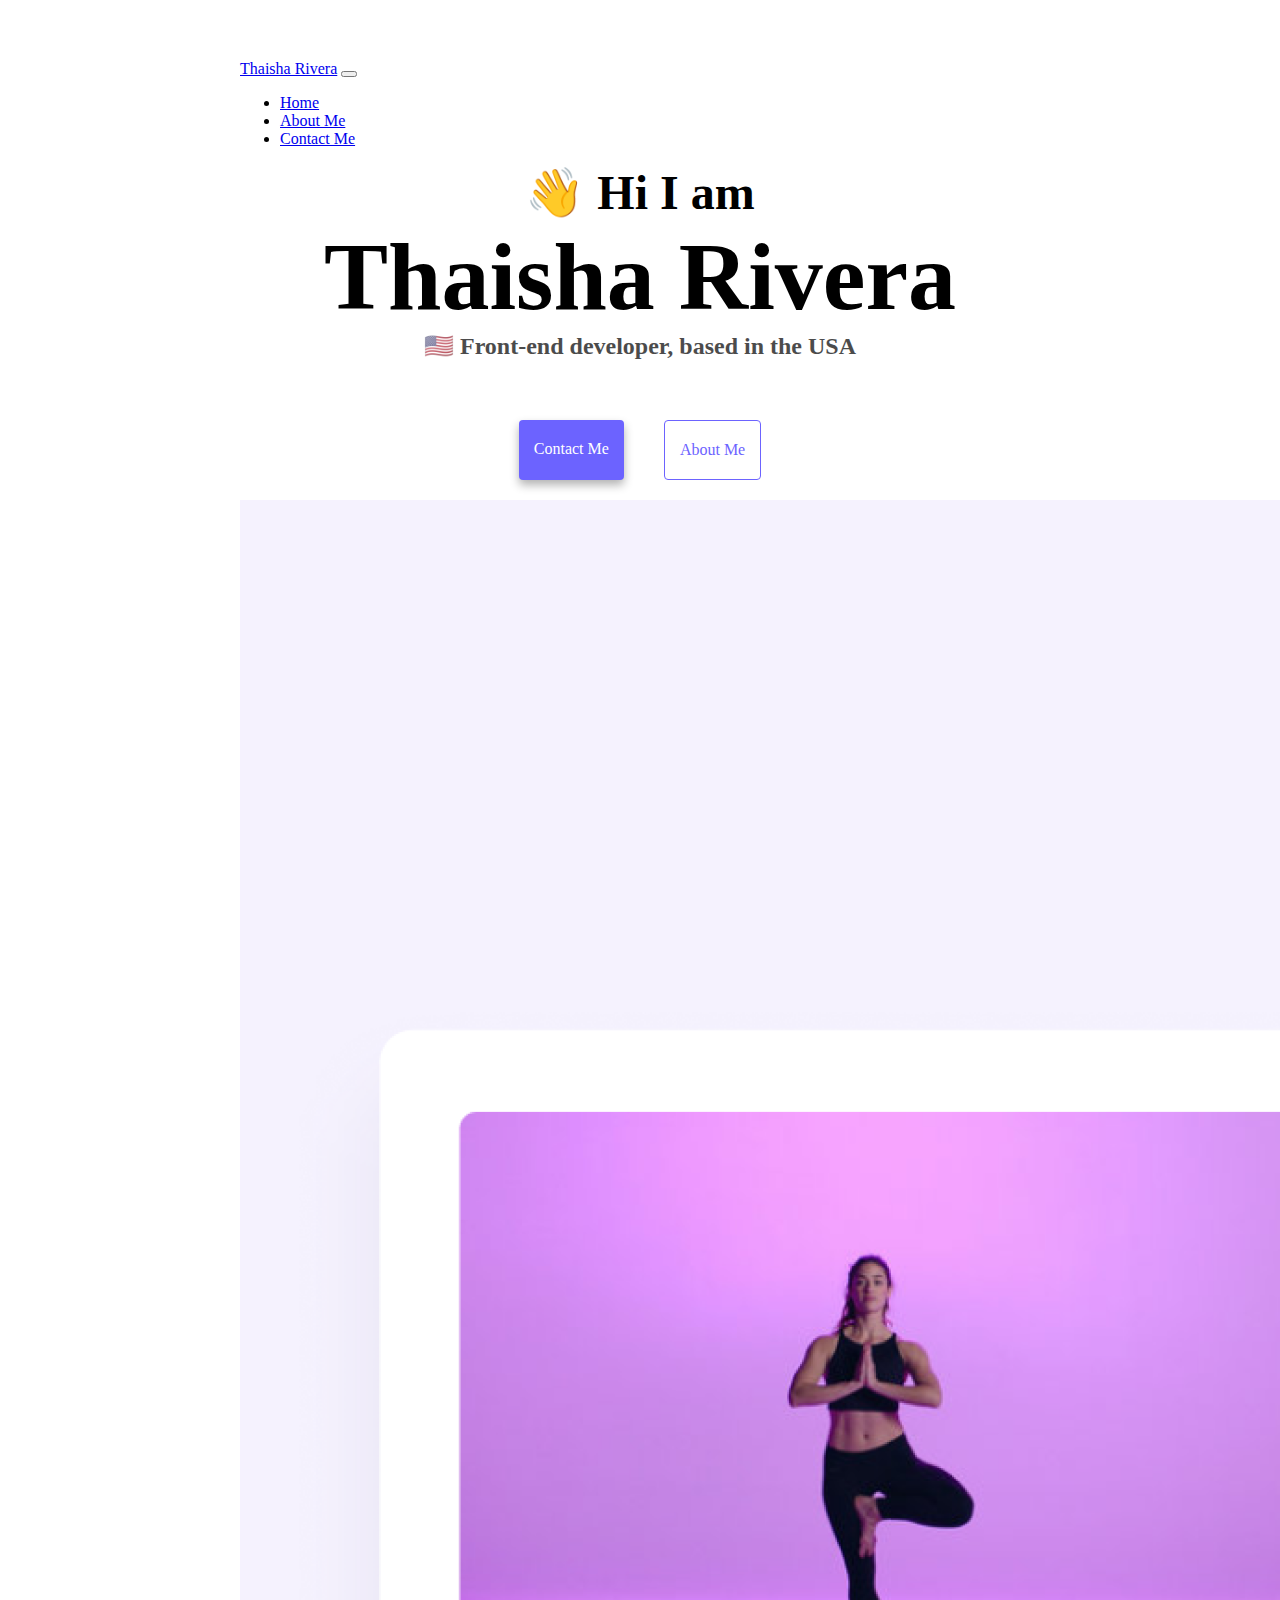
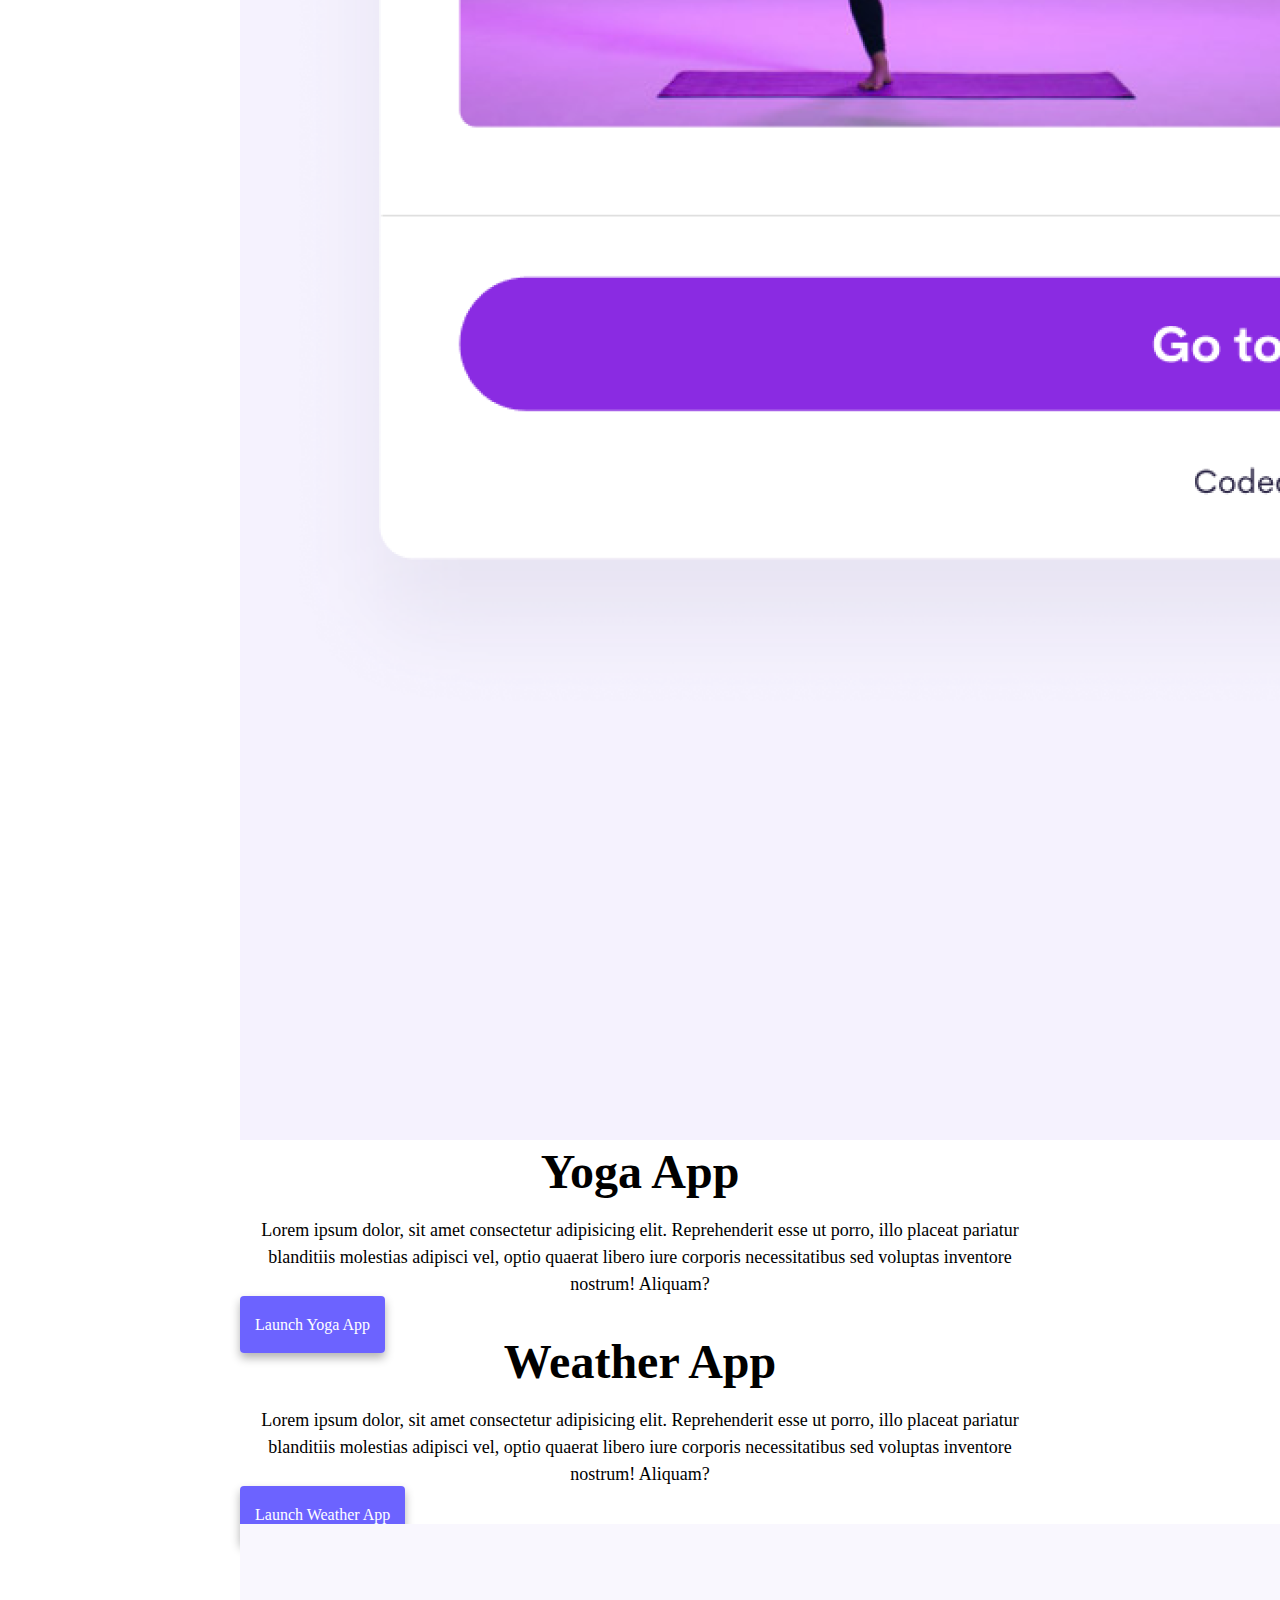
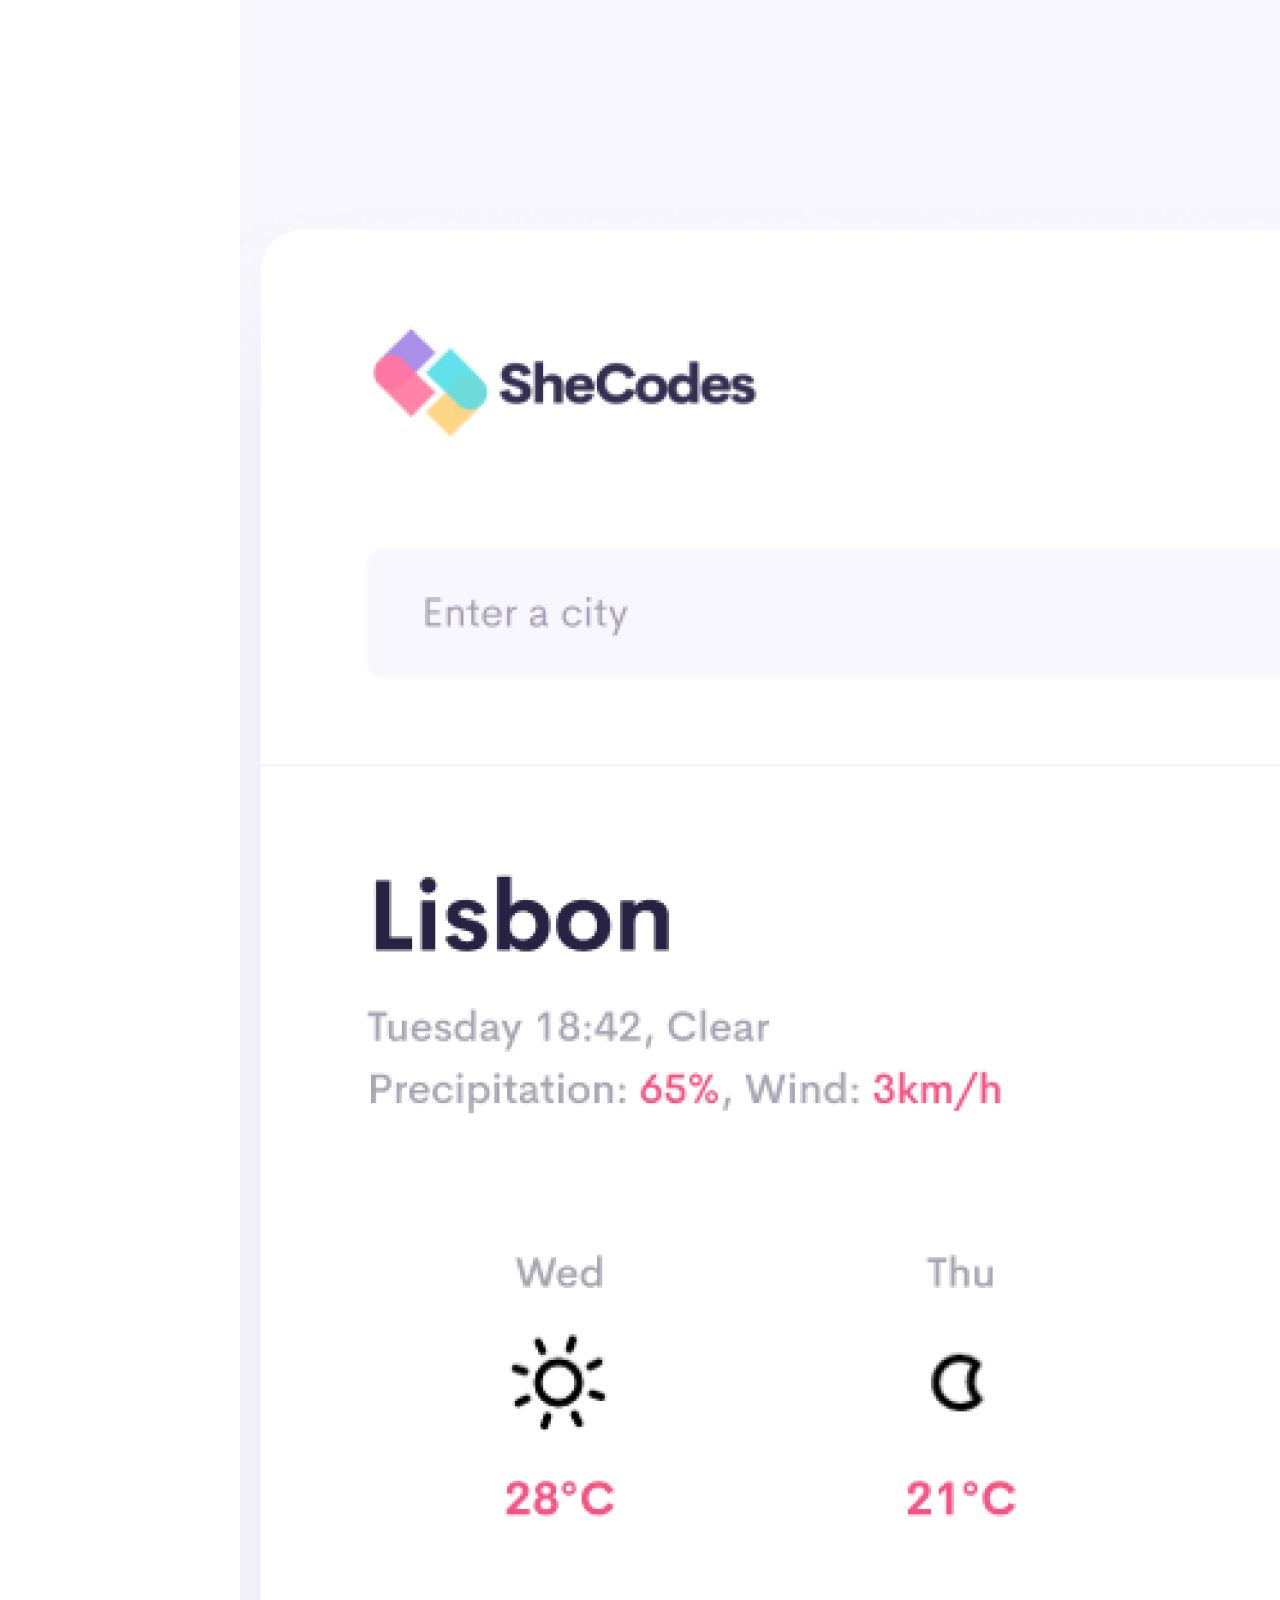
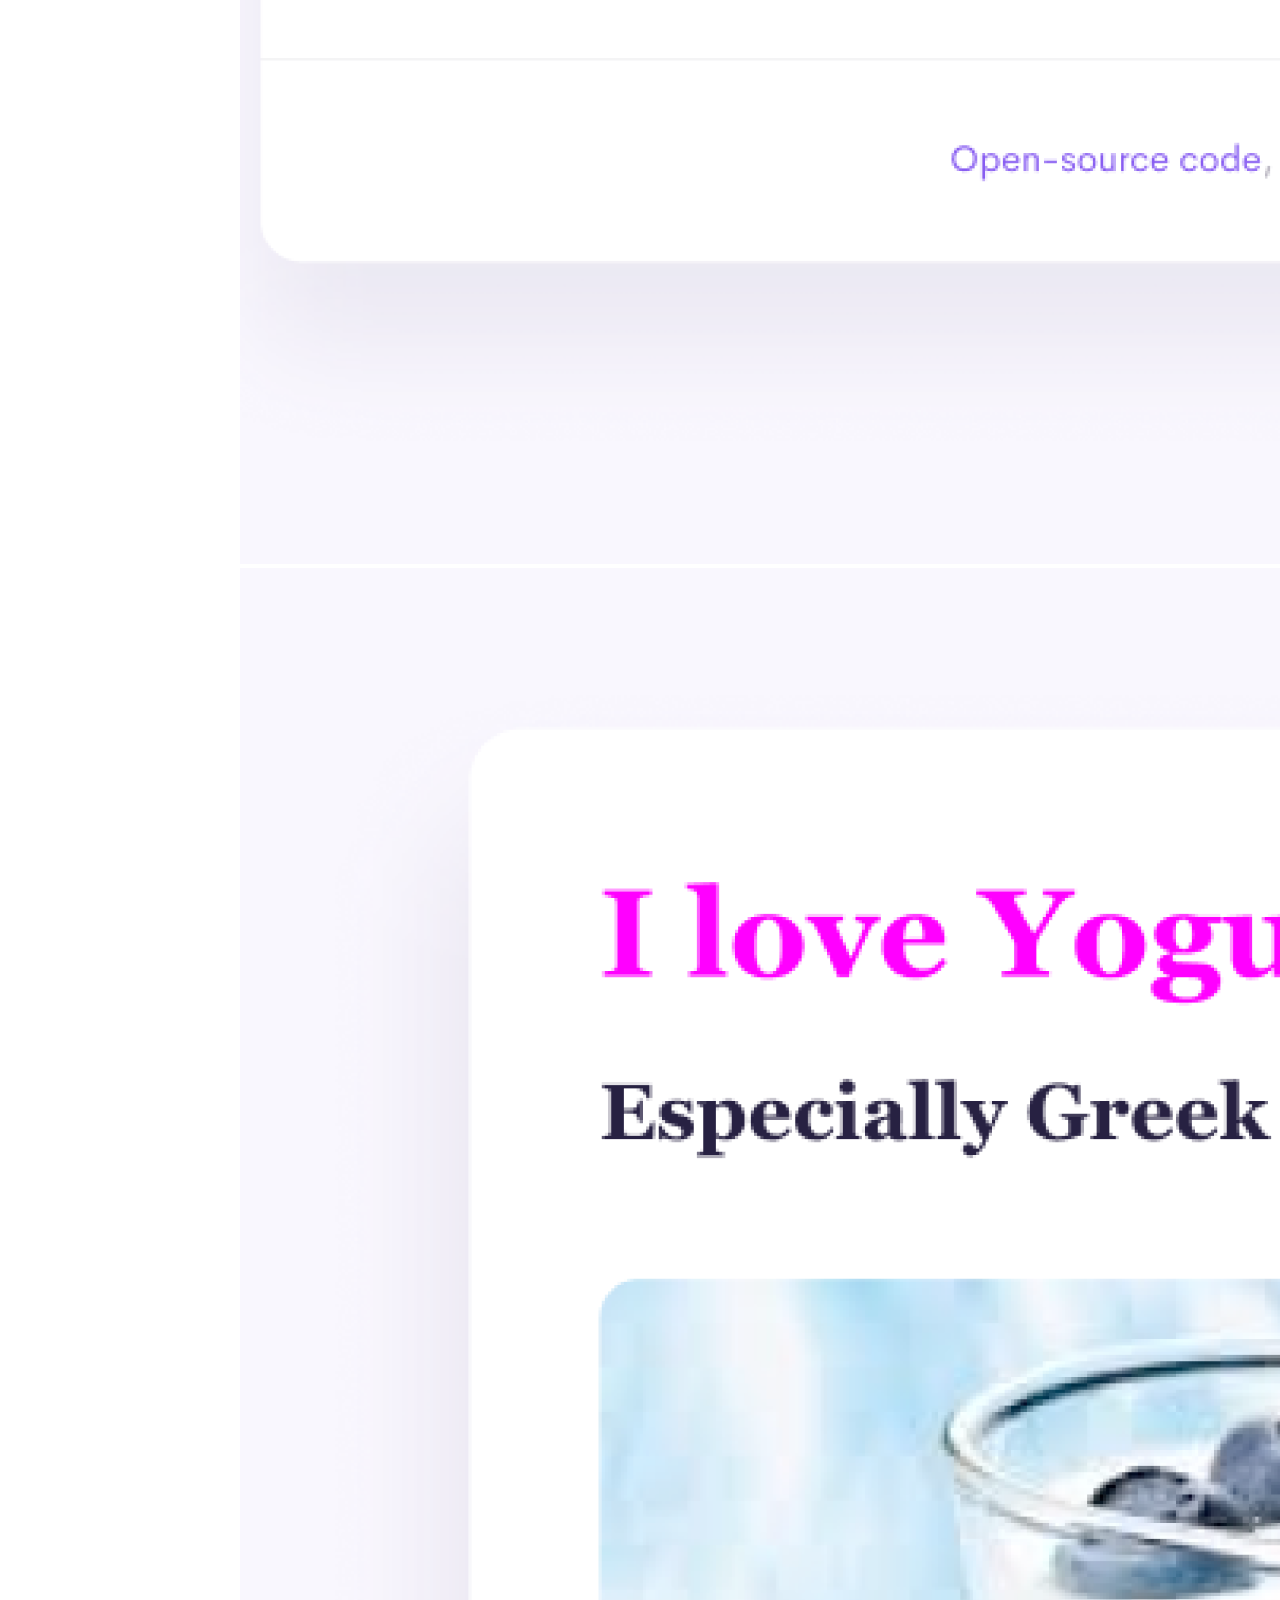
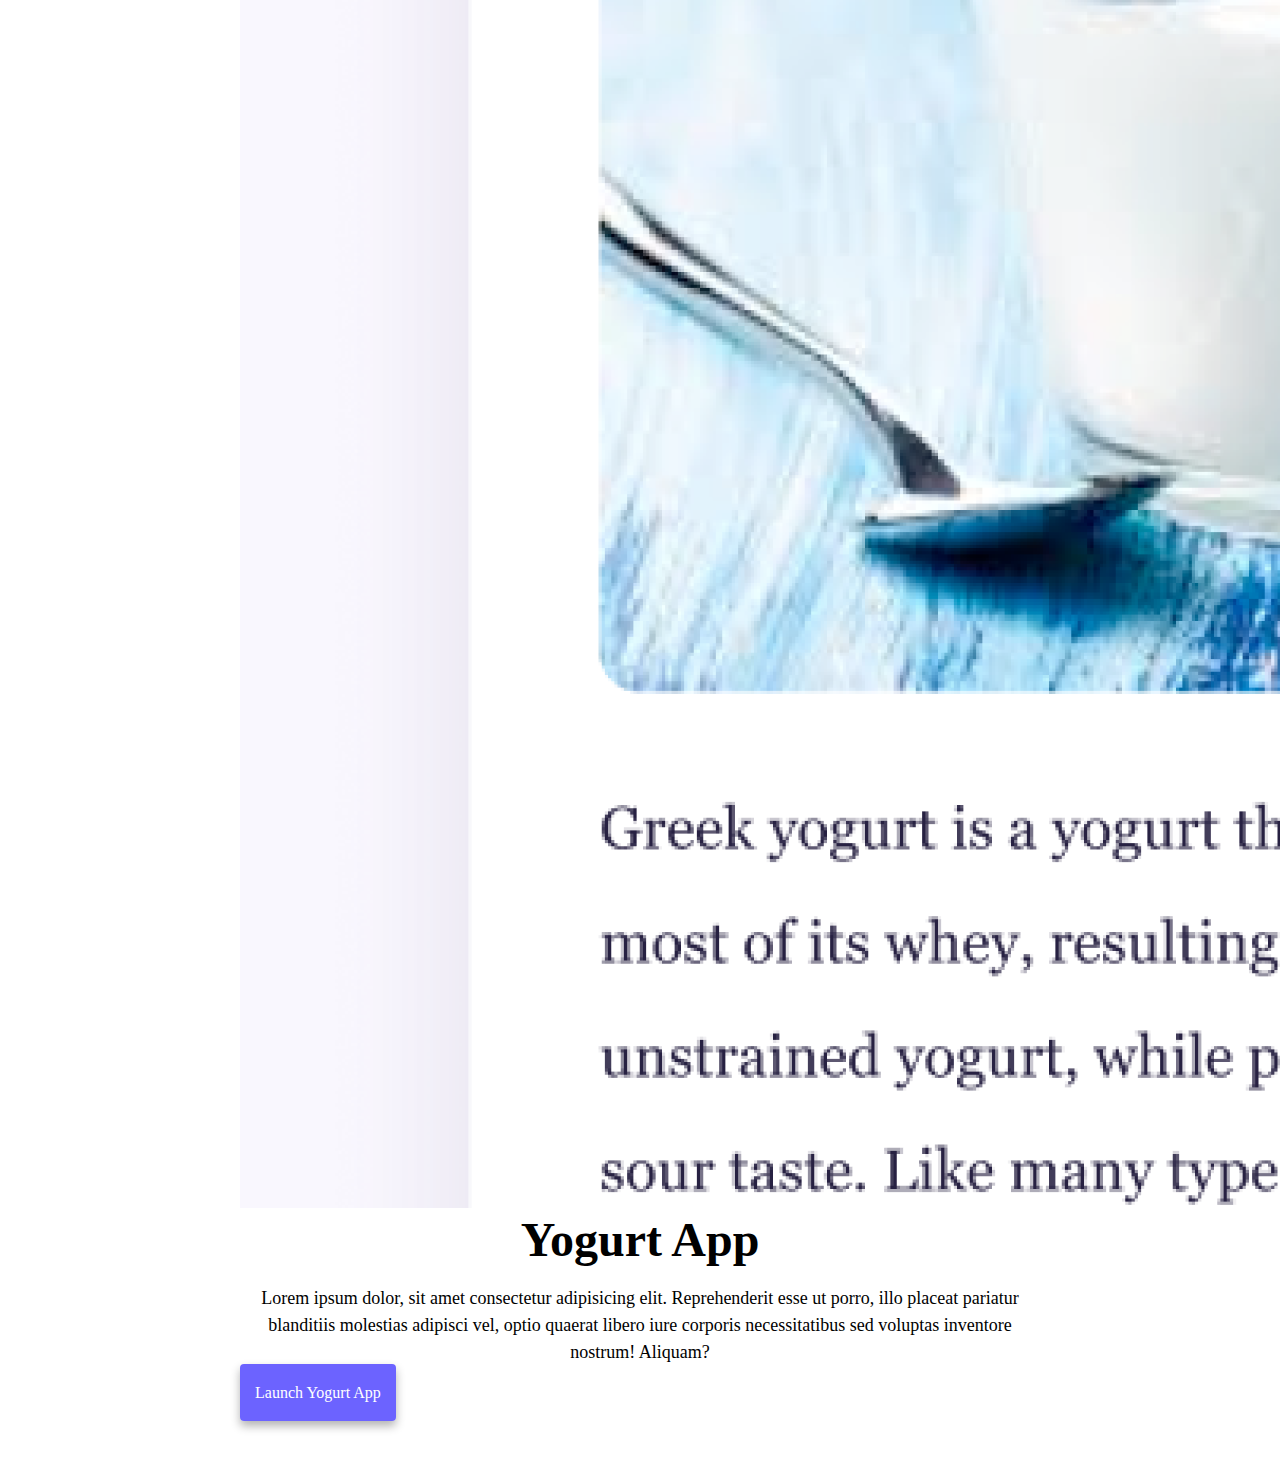
<file: index.html>
<!DOCTYPE html>
<html lang="en">
  <head>
    <meta charset="UTF-8" />
    <meta http-equiv="X-UA-Compatible" content="IE=edge" />
    <meta name="viewport" content="width=device-width, initial-scale=1.0" />
    <meta name="description" content=" Meet the aspiring front-end developer">
    <title>Front-end Developer-Thaisha Rivera</title>
    <link
      href="https://cdn.jsdelivr.net/npm/bootstrap@5.3.1/dist/css/bootstrap.min.css"
      rel="stylesheet"
      integrity="sha384-4bw+/aepP/YC94hEpVNVgiZdgIC5+VKNBQNGCHeKRQN+PtmoHDEXuppvnDJzQIu9"
      crossorigin="anonymous"
    />
    <link rel="stylesheet" href="style.css" />
  </head>
  <body>
    <nav class="navbar navbar-expand-lg bg-body-tertiary fixed-top">
      <div class="container-fluid">
        <a class="navbar-brand" href="#">Thaisha Rivera</a>
        <button
          class="navbar-toggler"
          type="button"
          data-bs-toggle="collapse"
          data-bs-target="#navbarNav"
          aria-controls="navbarNav"
          aria-expanded="false"
          aria-label="Toggle navigation"
        >
          <span class="navbar-toggler-icon"></span>
        </button>
        <div class="collapse navbar-collapse" id="navbarNav">
          <ul class="navbar-nav">
            <li class="nav-item">
              <a class="nav-link active" aria-current="page" href="#" title="Go back to homepage">Home</a>
            </li>
            <li class="nav-item">
              <a class="nav-link" href="about.html" title="Learn About Thaisha">About Me</a>
            </li>
            <li class="nav-item">
              <a class="nav-link" href="about.html#contact" title="Contact Thaisha">Contact Me</a>
            </li>
          </ul>
        </div>
      </div>
    </nav>
    <h2>👋 Hi I am</h2>
    <h1>Thaisha Rivera</h1>
    <h3>🇺🇸 Front-end developer, based in the USA</h3>
    <div class="navigation-links mb-5">
      <a href="about.html#contact" class="contact-link" title="Contact Thaisha">Contact me</a>
      <a href="about.html" class="about-link" title="Learn about Thaisha">About me</a>
    </div>
    <div class="container">
      <div class="row">
        <div class="col-sm-6">
          <img src="images/yoga.png" class="img-fluid rounded d-none d-md-block" alt="yoga app" />
        </div>
        <div class="col-sm-6">
          <h2 class="mb-3">Yoga App</h2>
          <p>
            Lorem ipsum dolor, sit amet consectetur adipisicing elit.
            Reprehenderit esse ut porro, illo placeat pariatur blanditiis
            molestias adipisci vel, optio quaerat libero iure corporis
            necessitatibus sed voluptas inventore nostrum! Aliquam?
          </p>
          <div class="mt-5">
            <a href="#" class="primary-link" title="Visit yoga app"> Launch Yoga App </a>
          </div>
        </div>
      </div>
        <div class="row mt-5">
          <div class="col-sm-6">
            <h2 class="mb-3">Weather App</h2>
            <p>
              Lorem ipsum dolor, sit amet consectetur adipisicing elit.
              Reprehenderit esse ut porro, illo placeat pariatur blanditiis
              molestias adipisci vel, optio quaerat libero iure corporis
              necessitatibus sed voluptas inventore nostrum! Aliquam?
            </p>
            <div class="mt-5">
              <a href="#" class="primary-link" title="Visit Weather App"> Launch Weather App </a>
            </div>
          </div>
          <div class="col-sm-6">
            <img src="images/weather.png" class="img-fluid rounded d-none d-md-block" alt="Weather App" />
          </div>
        </div>
        <div class="row mt-5">
            <div class="col-md-6">
              <img src="images/yogurt.png" class="img-fluid rounded d-none d-md-block" alt="Yogurt App"/>
            </div>
    
            <div class="col-sm-6">
              <h2 class="mb-3">Yogurt App</h2>
              <p>
                Lorem ipsum dolor, sit amet consectetur adipisicing elit.
                Reprehenderit esse ut porro, illo placeat pariatur blanditiis
                molestias adipisci vel, optio quaerat libero iure corporis
                necessitatibus sed voluptas inventore nostrum! Aliquam?
              </p>
              <div class="mt-5">
                <a href="#" class="primary-link" title="Visit yogurt app"> Launch Yogurt App </a>
              </div>
            </div>
      </div>
    <script
      src="https://cdn.jsdelivr.net/npm/bootstrap@5.3.1/dist/js/bootstrap.bundle.min.js"
      integrity="sha384-HwwvtgBNo3bZJJLYd8oVXjrBZt8cqVSpeBNS5n7C8IVInixGAoxmnlMuBnhbgrkm"
      crossorigin="anonymous"
    ></script>
  </body>
</html>
</file>
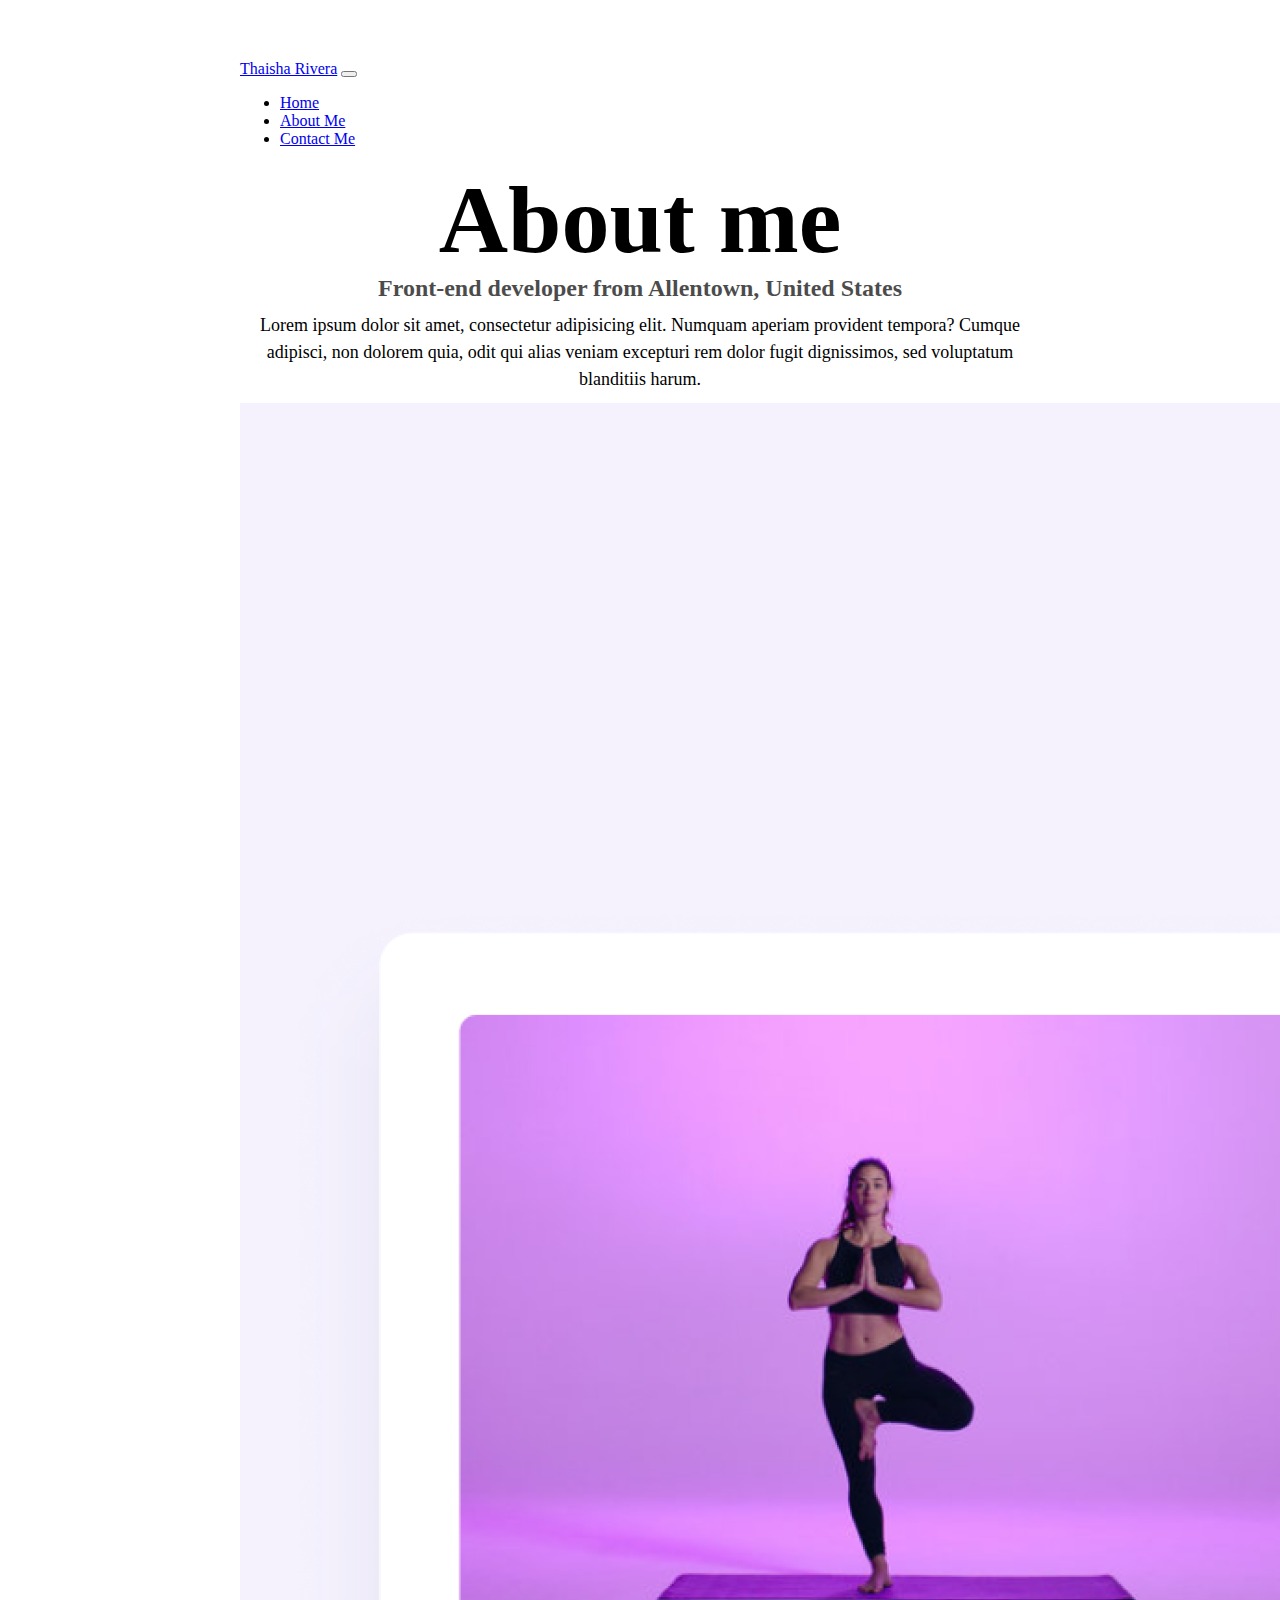
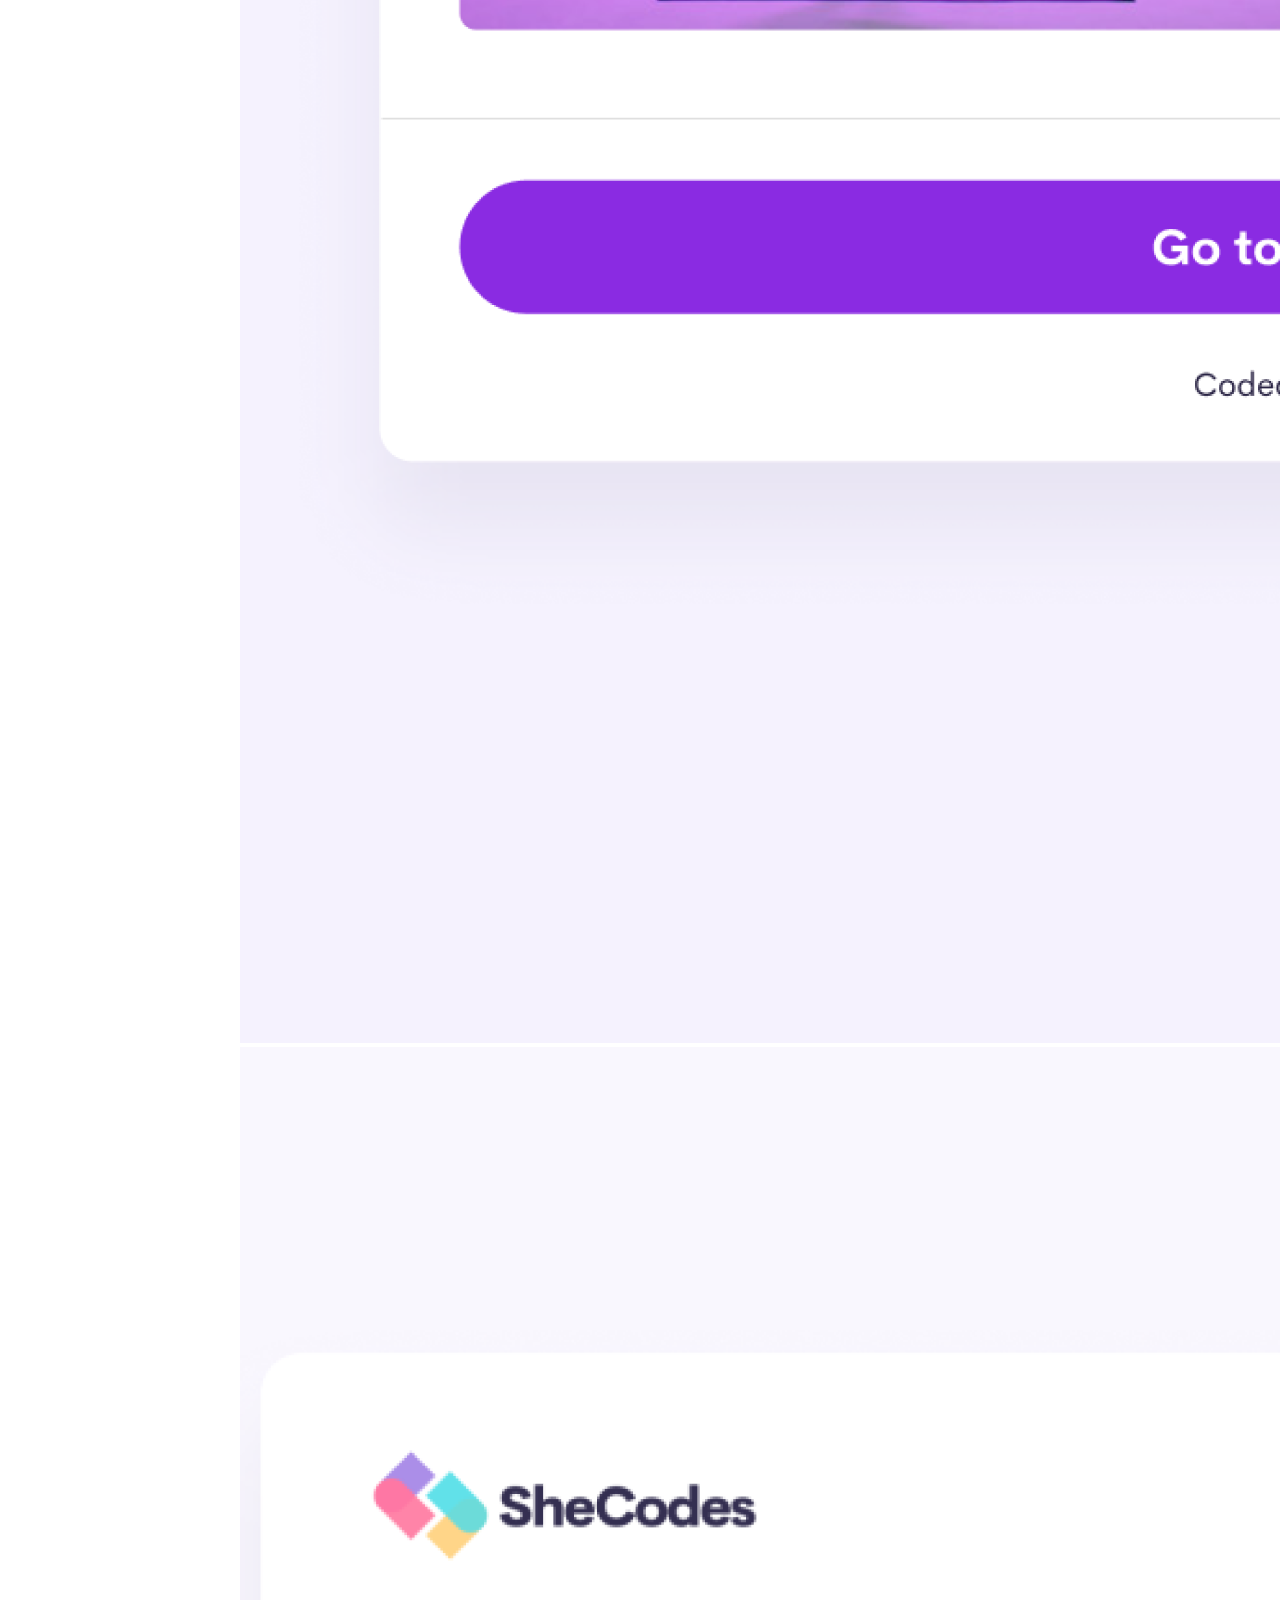
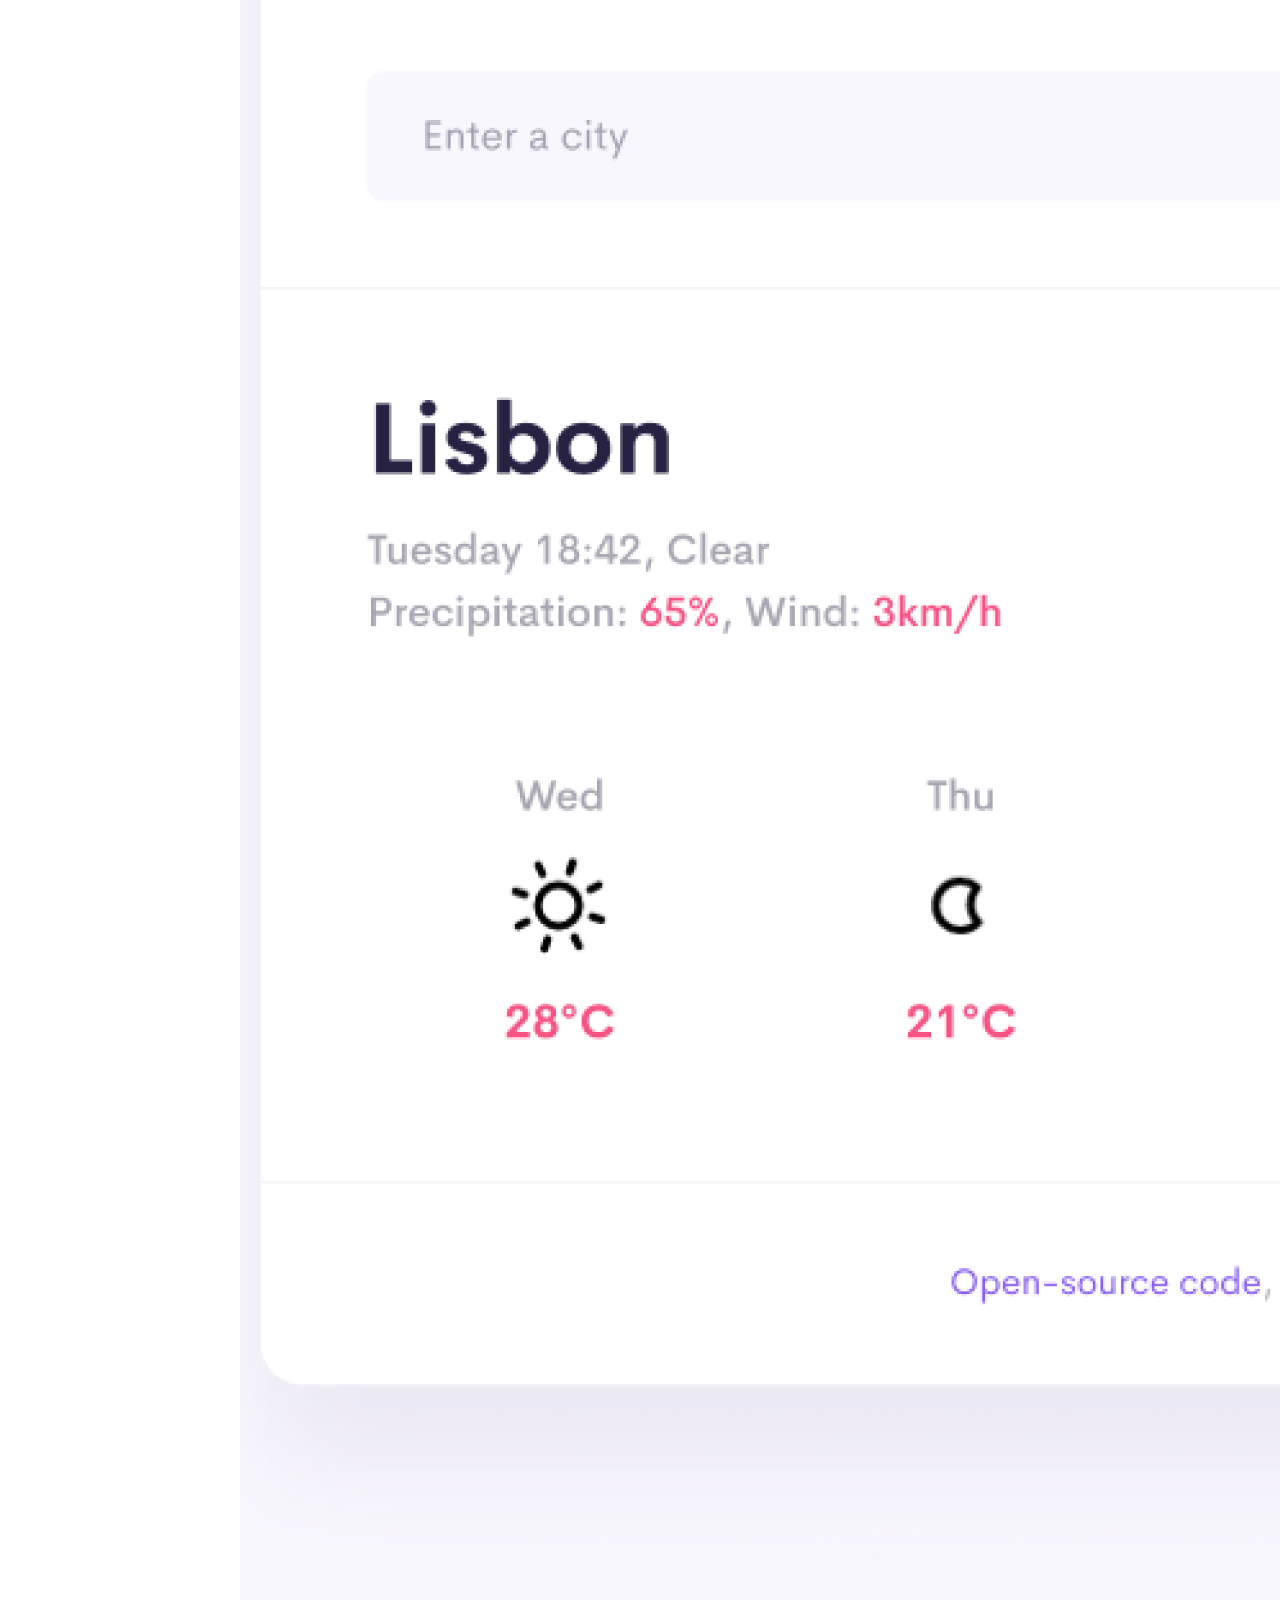
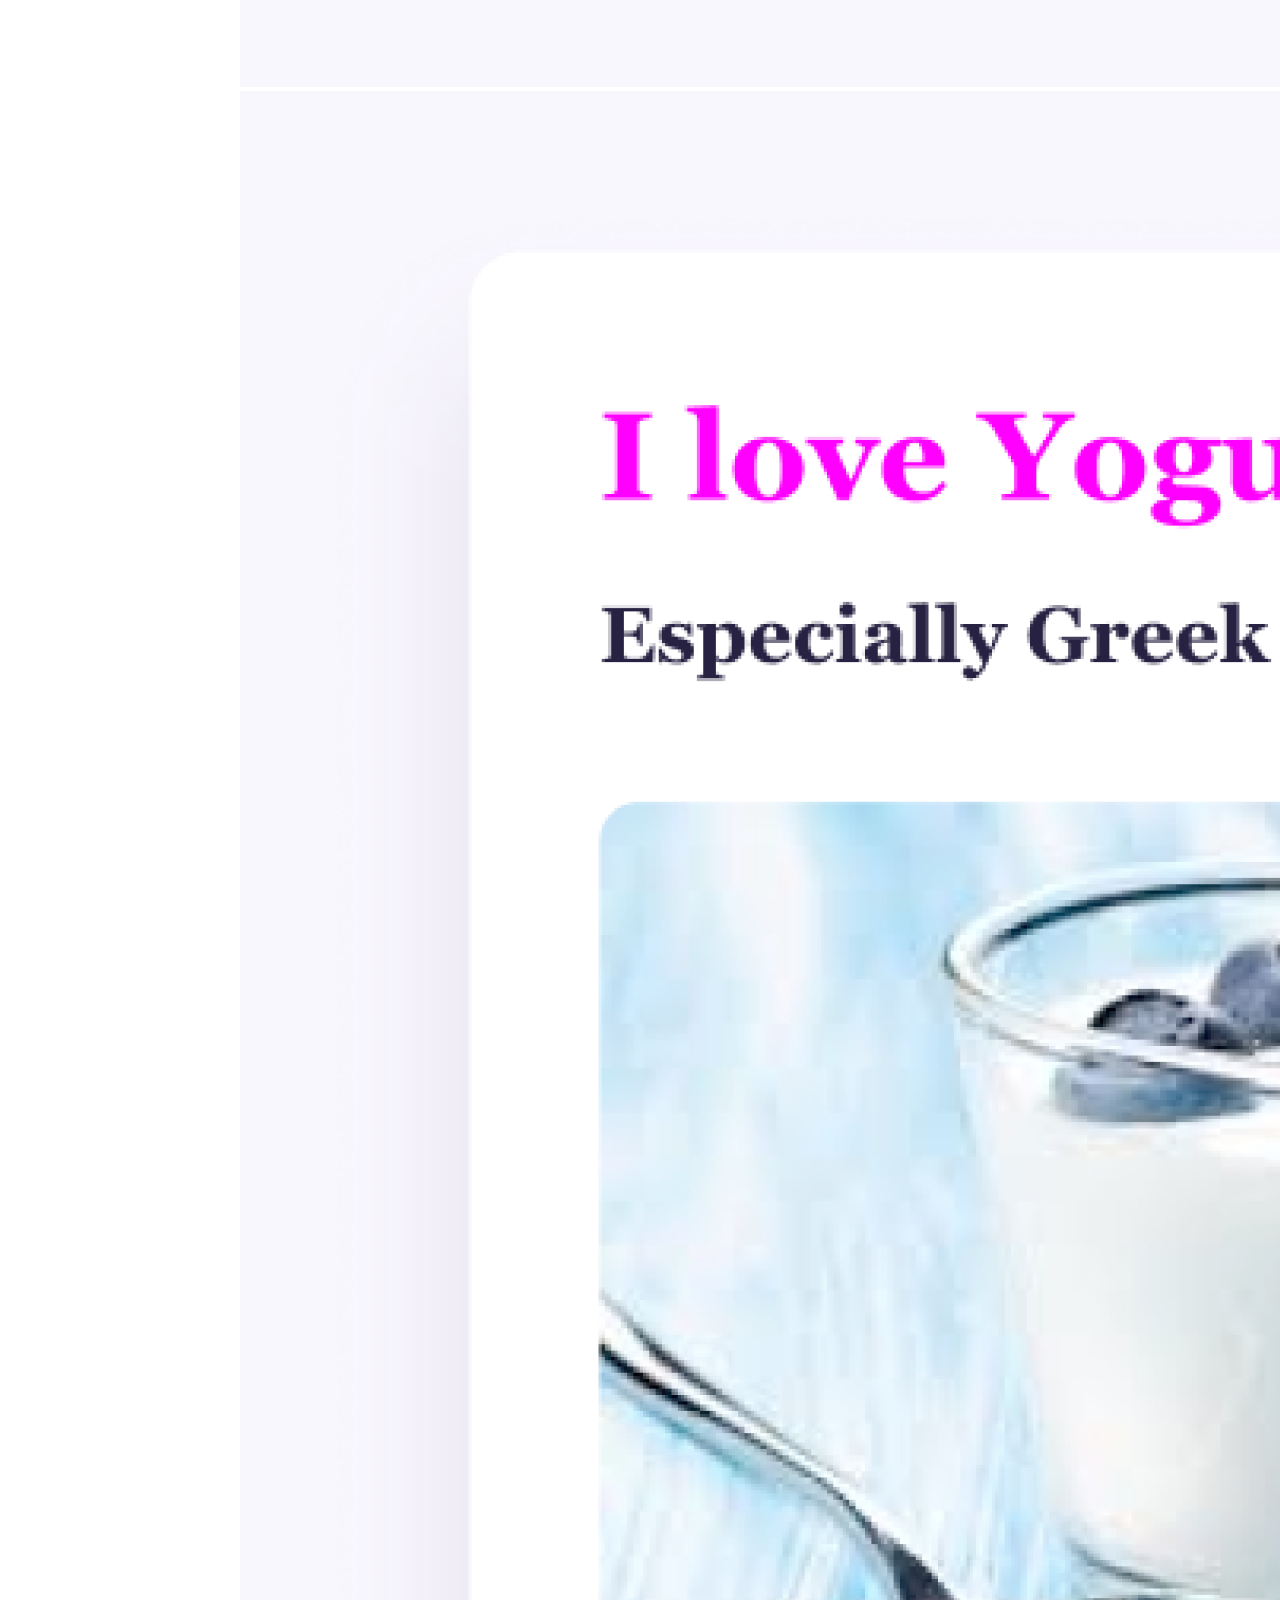
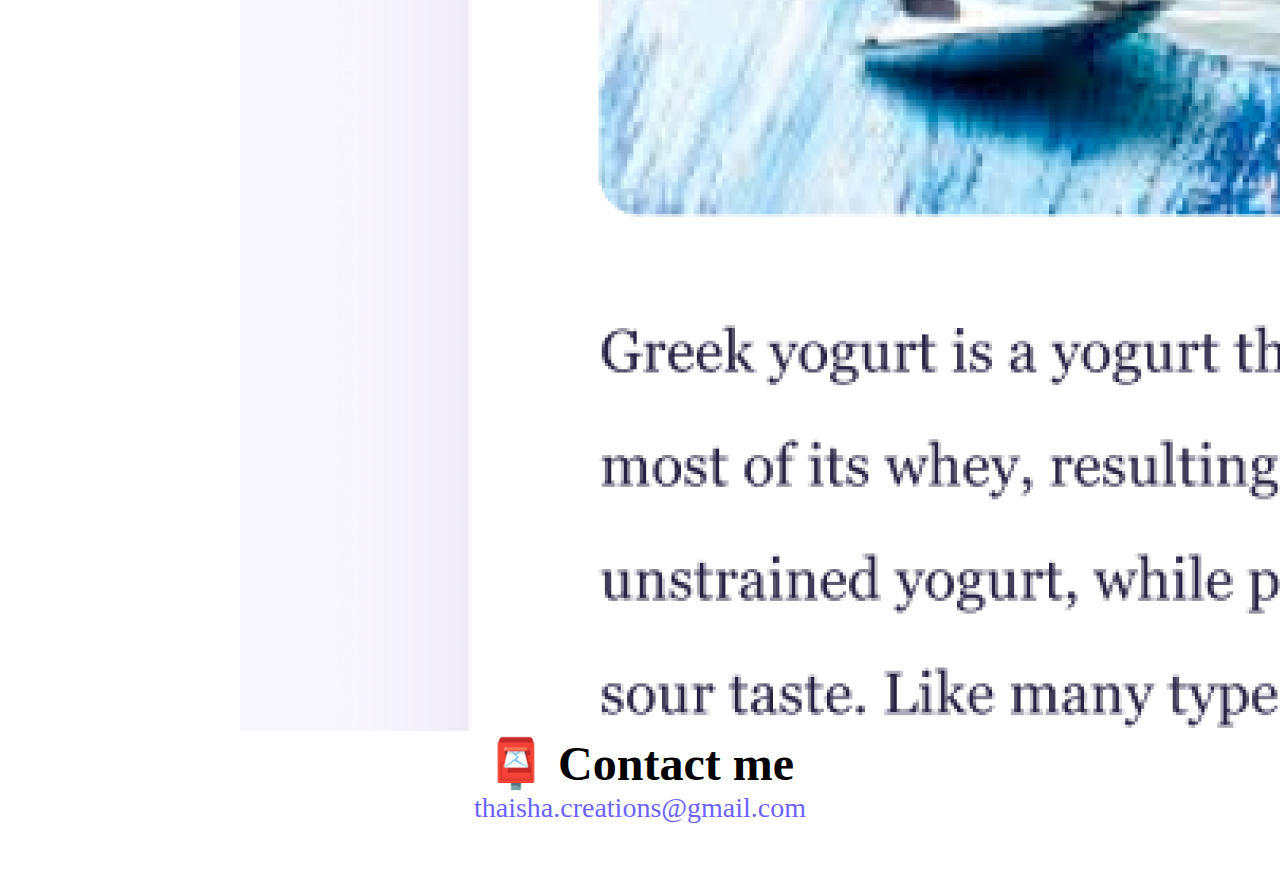
<file: about.html>
<!DOCTYPE html>
<html lang="en">
  <head>
    <meta charset="UTF-8" />
    <meta http-equiv="X-UA-Compatible" content="IE=edge" />
    <meta name="viewport" content="width=device-width, initial-scale=1.0" />
    <meta
      name="description"
      content="About Thaisha Rivera, aspiring Front-end developer based in the US"
    />
    <link
      href="https://cdn.jsdelivr.net/npm/bootstrap@5.3.1/dist/css/bootstrap.min.css"
      rel="stylesheet"
      integrity="sha384-4bw+/aepP/YC94hEpVNVgiZdgIC5+VKNBQNGCHeKRQN+PtmoHDEXuppvnDJzQIu9"
      crossorigin="anonymous"
    />
    <link rel="stylesheet" href="style.css" />
    <title>About Me-Thaisha Rivera</title>
  </head>
  <body>
    <nav class="navbar navbar-expand-lg bg-body-tertiary fixed-top">
      <div class="container-fluid">
        <a class="navbar-brand" href="#">Thaisha Rivera</a>
        <button
          class="navbar-toggler"
          type="button"
          data-bs-toggle="collapse"
          data-bs-target="#navbarNav"
          aria-controls="navbarNav"
          aria-expanded="false"
          aria-label="Toggle navigation"
        >
          <span class="navbar-toggler-icon"></span>
        </button>
        <div class="collapse navbar-collapse" id="navbarNav">
          <ul class="navbar-nav">
            <li class="nav-item">
              <a
                class="nav-link"
                aria-current="page"
                href="index.html"
                title="Go back to homepage"
                >Home</a
              >
            </li>
            <li class="nav-item">
              <a
                class="nav-link active"
                href="about.html"
                title="Learn about Thaisha"
                >About Me</a
              >
            </li>
            <li class="nav-item">
              <a
                class="nav-link"
                href="about.html#contact"
                title="Contact Thaisha"
                >Contact Me</a
              >
            </li>
          </ul>
        </div>
      </div>
    </nav>
    <h1>About me</h1>
    <h3>Front-end developer from Allentown, United States</h3>
    <div class="about-paragraphs text-center">
      <p>
        Lorem ipsum dolor sit amet, consectetur adipisicing elit. Numquam
        aperiam provident tempora? Cumque adipisci, non dolorem quia, odit qui
        alias veniam excepturi rem dolor fugit dignissimos, sed voluptatum
        blanditiis harum.
      </p>
    </div>
    <div class="container">
      <div class="row">
        <div class="col-sm-4">
          <img
            src="images/yoga.png"
            class="img-fluid p-2 shadow rounded"
            alt="yoga app"
          />
        </div>
        <div class="col-sm-4">
          <img
            src="images/weather.png"
            class="img-fluid p-2 shadow rounded"
            alt="weather app"
          />
        </div>
        <div class="col-sm-4">
          <img
            src="images/yogurt.png"
            class="img-fluid p-2 shadow rounded"
            alt="yogurt app"
          />
        </div>
      </div>
    </div>
    <div id="contact" class="mt-5">
      <h2>📮 Contact me</h2>
      <a
        href="mailto:thaisha.creations@gmail.com"
        class="email-link"
        title="Email Thaisha"
      >
        thaisha.creations@gmail.com
      </a>
    </div>
    <script
      src="https://cdn.jsdelivr.net/npm/bootstrap@5.3.1/dist/js/bootstrap.bundle.min.js"
      integrity="sha384-HwwvtgBNo3bZJJLYd8oVXjrBZt8cqVSpeBNS5n7C8IVInixGAoxmnlMuBnhbgrkm"
      crossorigin="anonymous"
    ></script>
  </body>
</html>
</file>
<file: style.css>
:root {
  --primary-color: #6c63ff;
  --secondary-color: #f5f2fe;
  --box-shadow: 0 5px 10px rgba(0, 0, 0, 0.3);
}

body {
  margin: 60px auto;
  max-width: 800px;
}

h1,
h2,
h3 {
  text-align: center;
  margin: 0;
}

h1 {
  font-size: 96px;
}

h2 {
  font-size: 48px;
}

h3 {
  font-size: 24px;
  opacity: 0.7;
}

p {
  font-size: 18px;
  line-height: 1.5;
  text-align: center;
}

.navigation-links {
  display: flex;
  margin-top: 40px;
  justify-content: center;
}

.navigation-links a {
  margin: 20px;
  border-radius: 4px;
  padding: 20px 15px;
  text-decoration: none;
  text-transform: capitalize;
}

.contact-link {
  background: var(--primary-color);
  box-shadow: var(--box-shadow);
  color: white;
}

.about-link {
  color: var(--primary-color);
  border: 1px solid var(--primary-color);
}

.homepage-link {
  color: var(--primary-color);
  text-align: center;
  display: block;
}

.about-paragraphs {
  margin: 30, 0px;
}

.about-paragraphs p {
  margin: 10px;
}

.email-link {
  display: flex;
  justify-content: center;
  color: var(--primary-color);
  font-size: 28px;
  text-decoration: none;
}

.email-link:hover {
  text-decoration: underline;
}
.primary-link {
  border-radius: 4px;
  padding: 20px 15px;
  text-decoration: none;
  text-transform: capitalize;
  background: var(--primary-color);
  box-shadow: var(--box-shadow);
  color: white;
}
@media (max-width: 576px) {
  h1,
  h2 {
    font-size: 30px;
  }
  h3 {
    font-size: 20px;
  }
  p {
    font-size: 18px;
  }
  a {
  }
  .primary-link {
    text-align: center;
    display: block;
    margin: 0 20px;
  }
}
</file>
